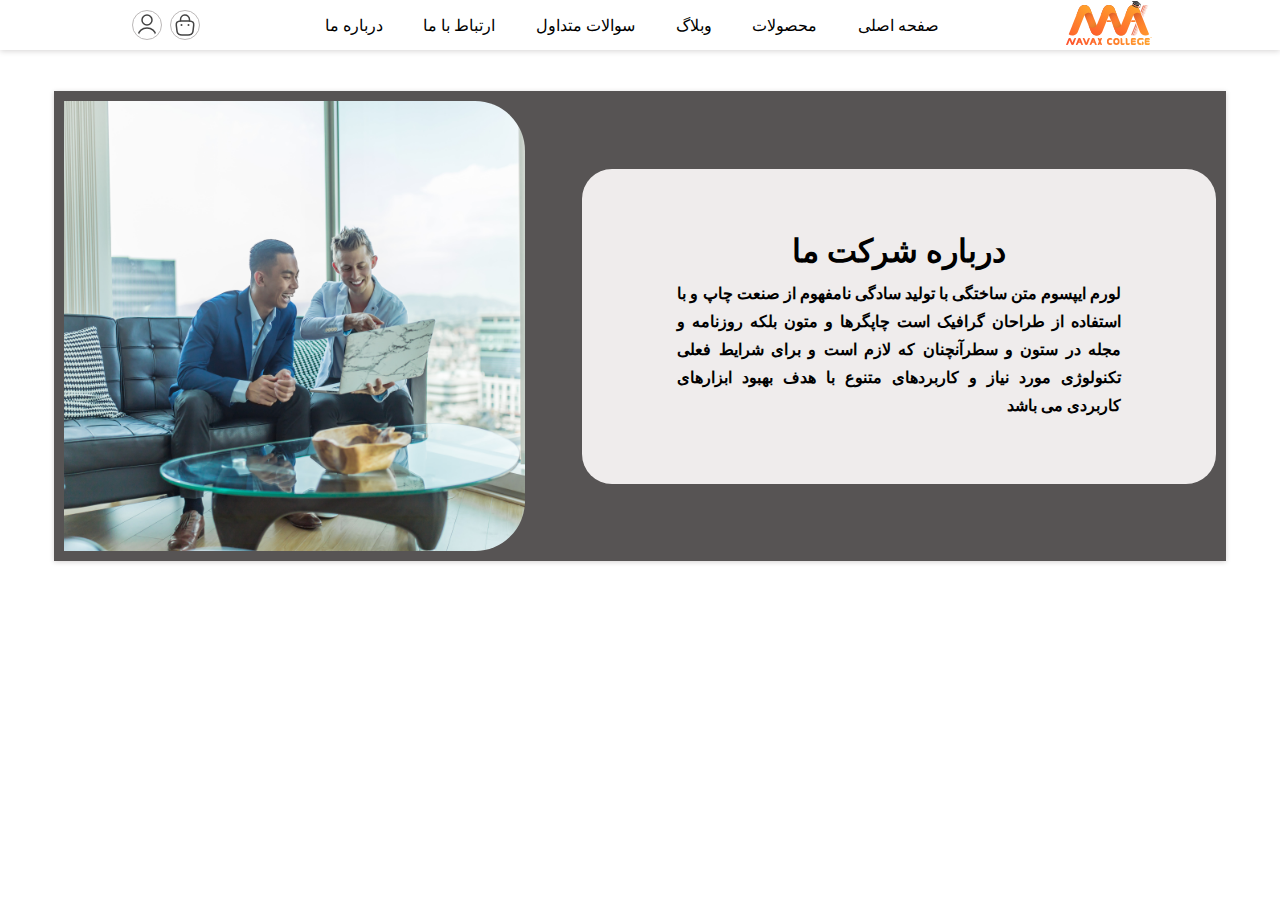
<file: aboutUS.html>
<!DOCTYPE html>
<html lang="en">
<head>
    <meta charset="UTF-8">
    <meta http-equiv="X-UA-Compatible" content="IE=edge">
    <meta name="viewport" 

    content="width=device-width, initial-scale=1.0, maximum-scale=1.0, user-scalable=0">
    <link rel="icon" href="./pictures-and-icons/logo.svg">
    <meta http-equiv="refresh" content="500">

    <title>درباره ما</title>
    
    <!-- EXTERNAL FILES USED -->
    <link rel="stylesheet" href="./CSS/aboutUS.css">
    <link rel="stylesheet" href="./CSS/main.css">
    <link rel="stylesheet" media="screen and (max-width:1035px)" href="./CSS/responsive.css">
    <link rel="stylesheet" href="./CSS/swipper.css">

    <!-- CDN USED-->
    <link rel="stylesheet" href="https://cdnjs.cloudflare.com/ajax/libs/font-awesome/6.1.1/css/all.min.css">
</head>

<body>

    <!------------- Mobile Menu ------------->

    <div id="mobileMenu">
        <header>

            <section id="mobileSection1">
                <button type="button" id="closeMobileMenu"><i class="fa fa-times" id="closeIcon" aria-hidden="true"></i></button>
                <a href="./index.html"><img src="./pictures-and-icons/logo.svg" alt="logo"></a>
            </section>

            <section id="mobileSection2">
                <ul id="mobilewebLinks">
                    <li><a href="./index.html">صفحه اصلی   </a></li>
                    <li><a href="./products.html">محصولات </a></li>
                    <li><a href="./webLog.html">وبلاگ   </a></li></a>
                    <li><a href="./questions.html">سوالات متداول   </a></li>
                    <li><a href="./contact.html">ارتباط با ما    </a></li>
                    <li><a href="./aboutUS.html">درباره ما   </a></li>
                </ul>
             
             <section>
            

           
        </header>
        
        
        <section id="mobileSection3">
            <div id="mobileMenuuserProfile">
                <a href="#"><img src="./pictures-and-icons/icon-cart.svg" alt="shopCart"  class="icon"></a>
                <a href="./login.html"><img src="./pictures-and-icons/icon-user.svg" alt="userImage"></a>
            </div>
        </section>
        
    </div>

   

    <!------------- Nav  ------------->
    <header>
        <nav>

        

        <div class="hamburger">
           <button type="button" id="hamburgerBTN" > <i class="fa fa-bars" aria-hidden="true"> </i></button> 
            </i>
        </div>

       

        <a href="./index.html"><img src="./pictures-and-icons/logo.svg" alt="logo"></a>

        <ul class="webLinks">
            <li><a href="./index.html">صفحه اصلی   </a></li>
            <li><a href="./products.html">محصولات </a></li>
            <li><a href="./webLog.html">وبلاگ   </a></li></a>
            <li><a href="./questions.html">سوالات متداول   </a></li>
            <li><a href="./contact.html">ارتباط با ما    </a></li>
            <li><a href="./aboutUS.html">درباره ما   </a></li>
        </ul>

        <div id="userProfile">
            <a href="#"><img src="./pictures-and-icons/icon-cart.svg" alt="shopCart"  class="icon"></a>
            <a href="./login.html"><img src="./pictures-and-icons/icon-user.svg" alt="userImage"></a>
        </div>
        </nav>
    </header>
    
     <!---------------  SECTION 1 ------------- -->

     <main>

        <section id="aboutUSSection">
    
            <div class="aboutUSbox">

                <div class="aboutus">
                    
                    <h1>درباره شرکت ما</h1>
                    <p id="AUDescription">لورم ایپسوم متن ساختگی با تولید سادگی نامفهوم از صنعت چاپ و با استفاده از طراحان گرافیک است چاپگرها و متون بلکه روزنامه و مجله در ستون و سطرآنچنان که لازم است و برای شرایط فعلی تکنولوژی مورد نیاز و کاربردهای متنوع با هدف بهبود ابزارهای کاربردی می باشد</p>

                </div>
                
                <div id="aboutusImage"></div>
                
            </div>
    
        </section>
    
        </main>

    <script src="./JavaScript/app.js"></script>
</body>
</html>
</file>
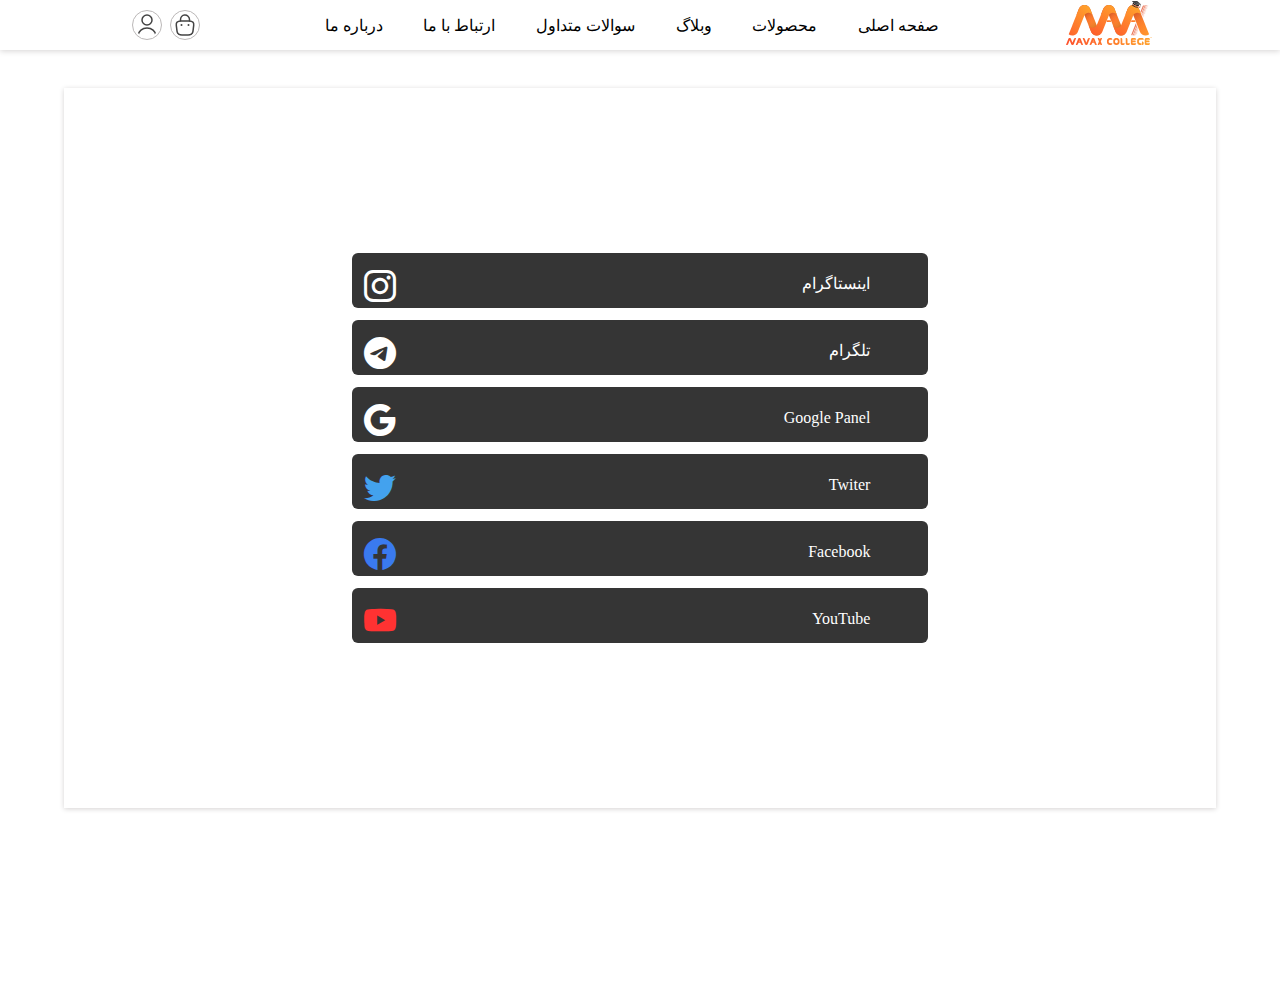
<file: contact.html>
<!DOCTYPE html>
<html lang="en">
<head>
    <meta charset="UTF-8">
    <meta http-equiv="X-UA-Compatible" content="IE=edge">
    <meta name="viewport" content="width=device-width, initial-scale=1.0">
    <title>ارتباط با ما</title>
    <link rel="icon" href="./pictures-and-icons/logo.svg">
    <meta http-equiv="refresh" content="500">

    <!-- EXTERNAL FILES USED -->
    <link rel="stylesheet" href="./CSS/contactUS.css">
    <link rel="stylesheet" href="./CSS/main.css">
    <link rel="stylesheet" media="screen and (max-width:1035px)" href="./CSS/responsive.css">


    
    <!-- CDN USED-->
    <link rel="stylesheet" href="https://cdnjs.cloudflare.com/ajax/libs/font-awesome/6.1.1/css/all.min.css">

    <link rel="stylesheet"
     href="https://cdn.jsdelivr.net/npm/bootstrap-icons@1.8.1/font/bootstrap-icons.css" 
     />
</head>
<body>
       <!------------- Mobile Menu ------------->

       <div id="mobileMenu">
        <header>

            <section id="mobileSection1">
                <button type="button" id="closeMobileMenu"><i class="fa fa-times" id="closeIcon" aria-hidden="true"></i></button>
                <a href="./index.html"><img src="./pictures-and-icons/logo.svg" alt="logo"></a>
            </section>

            <section id="mobileSection2">
                <ul id="mobilewebLinks">
                    <li><a href="./index.html">صفحه اصلی   </a></li>
                    <li><a href="./products.html">محصولات </a></li>
                    <li><a href="./webLog.html">وبلاگ   </a></li></a>
                    <li><a href="./questions.html">سوالات متداول   </a></li>
                    <li><a href="./contact.html">ارتباط با ما    </a></li>
                    <li><a href="./aboutUS.html">درباره ما   </a></li>
                </ul>
             
             <section>
            

           
        </header>
        
        
        <section id="mobileSection3">
            <div id="mobileMenuuserProfile">
                <a href="#"><img src="./pictures-and-icons/icon-cart.svg" alt="shopCart"  ></a>
                <a href="./login.html"><img src="./pictures-and-icons/icon-user.svg" alt="userImage"></a>
            </div>
        </section>
        
    </div>

    <!------------- Nav  ------------->
    <header>
        <nav>

        

        <div class="hamburger">
           <button type="button" id="hamburgerBTN" > <i class="fa fa-bars" aria-hidden="true"> </i></button> 
            </i>
        </div>

       

        <a href="./index.html"><img src="./pictures-and-icons/logo.svg" alt="logo"></a>

        <ul class="webLinks">
            <li><a href="./index.html">صفحه اصلی   </a></li>
            <li><a href="./products.html">محصولات </a></li>
            <li><a href="./webLog.html">وبلاگ   </a></li></a>
            <li><a href="./questions.html">سوالات متداول   </a></li>
            <li><a href="./contact.html">ارتباط با ما    </a></li>
            <li><a href="./aboutUS.html">درباره ما   </a></li>
        </ul>

        <div id="userProfile">
            <a href="#"><img src="./pictures-and-icons/icon-cart.svg" alt="shopCart"  ></a>
            <a href="./login.html"><img src="./pictures-and-icons/icon-user.svg" alt="userImage"></a>
        </div>
        </nav>
    </header>


    <main>
        <div class="box">

            <div class="art-sm">
                
                <div class="item  animate__animated ">
        
                    <a href="#">
        
                    <div class="link-title">
                        <p>اینستاگرام</p>
                    </div>
        
                    <div class="icon">
                        <i class="bi bi-instagram"></i>
                    </div>
                    </a>
                </div>

                <div class="item  animate__animated ">
        
                    <a href="#">
        
                    <div class="link-title">
                        <p>تلگرام</p>
        
                    </div>
        
                    <div class="icon">
                        <i class="bi bi-telegram"></i>
                    </div>
                </a>
                </div>

                <div class="item">
                    <a href="#">
                    <div class="link-title">
                        <p>Google Panel</p>
        
                    </div>
        
                    <div class="icon">
                        <i class="bi bi-google" ></i>
                    </div>
                </a>
                </div>
                <div class="item">
               <a href="#">
                    <div class="link-title">
                        <p>Twiter</p>
        
                    </div>
        
                    <div class="icon">
                        <i class="bi bi-twitter" style="color: rgb(21, 139, 235);" ></i>
                    </div>
                </a>
                </div>
                <div class="item">
                <a href="#">
                    <div class="link-title">
                        <p>Facebook</p>
        
                    </div>
        
                    <div class="icon">
                        <i class="bi bi-facebook" style="color: rgb(10, 89, 236);" ></i>
                    </div>
                </a>
                </div>
				
                <div class="item">
                        <a href="#">
                    <div class="link-title">
                        <p>YouTube</p>
        
                    </div>
        
                    <div class="icon">
                        <i class="bi bi-youtube" style="color: red;"></i>
                    </div>
                </a>
                </div>
                
               
          
            </div>
    
        </div>
    </main>
    
    


    <script src="./JavaScript/app.js"></script>
</body>
</html>
</file>
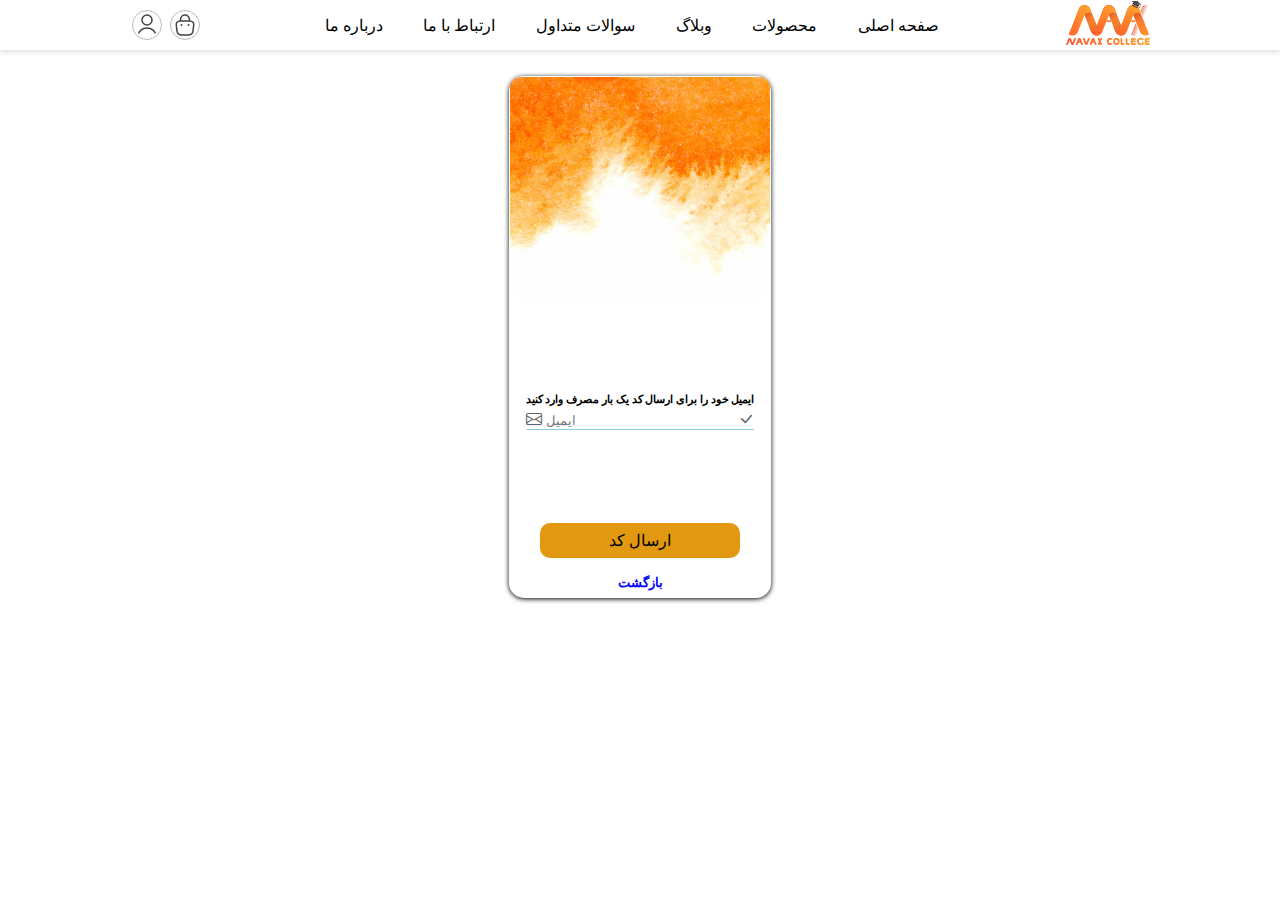
<file: forgetPass.html>
<!DOCTYPE html>
<html lang="en">
<head>
    <meta charset="UTF-8">
    <meta http-equiv="X-UA-Compatible" content="IE=edge">
    <meta name="viewport" content="width=device-width, initial-scale=1.0">
    <title>ثبت نام / ورود</title>
    <link rel="icon" href="./pictures-and-icons/logo.svg">

    <!-- EXTERNAL FILES USED -->
    <link rel="stylesheet" href="./CSS/forgetPass.css">
    <link rel="stylesheet" href="./CSS/login.css">
    <link rel="stylesheet" href="./CSS/main.css">
    <link rel="stylesheet" media="screen and (max-width:1035px)" href="./CSS/responsive.css">


    
    <!-- CDN USED-->
    <link rel="stylesheet" href="https://cdnjs.cloudflare.com/ajax/libs/font-awesome/6.1.1/css/all.min.css">

    <link rel="stylesheet"
     href="https://cdn.jsdelivr.net/npm/bootstrap-icons@1.8.1/font/bootstrap-icons.css" 
     />
</head>
  
  
  <!------------- Mobile Menu ------------->

   <div id="mobileMenu">
    <header>

        <section id="mobileSection1">
            <button type="button" id="closeMobileMenu"><i class="fa fa-times" id="closeIcon" aria-hidden="true"></i></button>
            <a href="./index.html"><img src="./pictures-and-icons/logo.svg" alt="logo"></a>
        </section>

        <section id="mobileSection2">
            <ul id="mobilewebLinks">
                <li><a href="./index.html">صفحه اصلی   </a></li>
                <li><a href="./products.html">محصولات </a></li>
                <li><a href="./webLog.html">وبلاگ   </a></li></a>
                <li><a href="./questions.html">سوالات متداول   </a></li>
                <li><a href="./contact.html">ارتباط با ما    </a></li>
                <li><a href="./aboutUS.html">درباره ما   </a></li>
            </ul>
         
         <section>
        

       
    </header>
    
    
    <section id="mobileSection3">
        <div id="mobileMenuuserProfile">
            <a href="#"><img src="./pictures-and-icons/icon-cart.svg" alt="shopCart"  ></a>
            <a href="./login.html"><img src="./pictures-and-icons/icon-user.svg" alt="userImage" ></a>
        </div>
    </section>
    
</div>

<!------------- Nav  ------------->
<header>
    <nav>

    

    <div class="hamburger">
       <button type="button" id="hamburgerBTN" > <i class="fa fa-bars" aria-hidden="true"> </i></button> 
        </i>
    </div>

   

    <a href="./index.html"><img src="./pictures-and-icons/logo.svg" alt="logo"></a>

    <ul class="webLinks">
        <li><a href="./index.html">صفحه اصلی   </a></li>
        <li><a href="./products.html">محصولات </a></li>
        <li><a href="./webLog.html">وبلاگ   </a></li></a>
        <li><a href="./questions.html">سوالات متداول   </a></li>
        <li><a href="./contact.html">ارتباط با ما    </a></li>
        <li><a href="./aboutUS.html">درباره ما   </a></li>
    </ul>

    <div id="userProfile">
        <a href="#"><img src="./pictures-and-icons/icon-cart.svg" alt="shopCart"  ></a>
        <a href="./login.html"><img src="./pictures-and-icons/icon-user.svg" alt="userImage"></a>
    </div>
    </nav>
</header>


<!------------- Section  ------------->
    <main>

       
            
       <form action="">
       

            <header >
                <div class="topIMG">

                </div>
            </header>
            
        
            
            <section class="forget">
               
                <div class="inputs">
                    <span>ایمیل خود را برای ارسال کد یک بار مصرف وارد کنید</span>
                    <div class="email">
                        <div class="left">
                            <i class="bi bi-envelope"></i>
                            <input type="email" required placeholder="ایمیل">
                        </div>
                        
                        <i class="bi bi-check-lg"></i>
                    </div>
    
    
                </div>
                
            
            </section>
            
            <footer id="forgetFooter">
                <button type="submit" id="forgetPassBTN">ارسال کد </button>
                <p>   <a href="./login.html"> بازگشت</a></p>
            </footer>
            
        
            
    </form>

    </main>



<script src="./JavaScript/app.js"></script>
<script src="./JavaScript/login.js"></script>

</body>
</html>
</file>
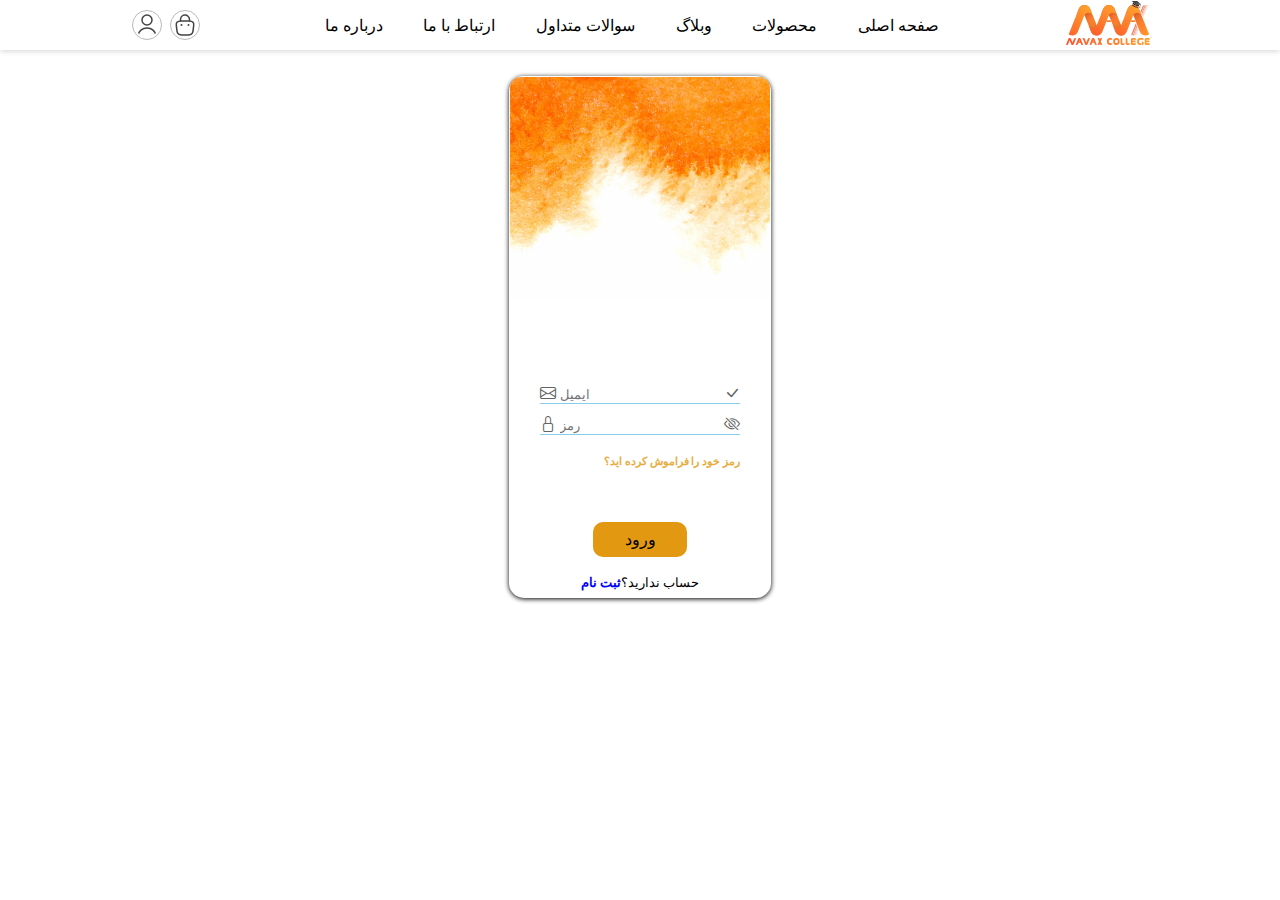
<file: login.html>
<!DOCTYPE html>
<html lang="en">
<head>
    <meta charset="UTF-8">
    <meta http-equiv="X-UA-Compatible" content="IE=edge">
    <meta name="viewport" content="width=device-width, initial-scale=1.0">
    <title>ثبت نام / ورود</title>
    <link rel="icon" href="./pictures-and-icons/logo.svg">
    <meta http-equiv="refresh" content="500">

    <!-- EXTERNAL FILES USED -->
    <link rel="stylesheet" href="./CSS/login.css">
    <link rel="stylesheet" href="./CSS/main.css">
    <link rel="stylesheet" media="screen and (max-width:1035px)" href="./CSS/responsive.css">


    
    <!-- CDN USED-->
    <link rel="stylesheet" href="https://cdnjs.cloudflare.com/ajax/libs/font-awesome/6.1.1/css/all.min.css">

    <link rel="stylesheet"
     href="https://cdn.jsdelivr.net/npm/bootstrap-icons@1.8.1/font/bootstrap-icons.css" 
     />
</head>
  
  
  <!------------- Mobile Menu ------------->

   <div id="mobileMenu">
    <header>

        <section id="mobileSection1">
            <button type="button" id="closeMobileMenu"><i class="fa fa-times" id="closeIcon" aria-hidden="true"></i></button>
            <a href="./index.html"><img src="./pictures-and-icons/logo.svg" alt="logo"></a>
        </section>

        <section id="mobileSection2">
            <ul id="mobilewebLinks">
                <li><a href="./index.html">صفحه اصلی   </a></li>
                <li><a href="./products.html">محصولات </a></li>
                <li><a href="./webLog.html">وبلاگ   </a></li></a>
                <li><a href="./questions.html">سوالات متداول   </a></li>
                <li><a href="./contact.html">ارتباط با ما    </a></li>
                <li><a href="./aboutUS.html">درباره ما   </a></li>
            </ul>
         
         <section>
        

       
    </header>
    
    
    <section id="mobileSection3">
        <div id="mobileMenuuserProfile">
            <a href="#"><img src="./pictures-and-icons/icon-cart.svg" alt="shopCart"  ></a>
            <a href="./login.html"><img src="./pictures-and-icons/icon-user.svg" alt="userImage" ></a>
        </div>
    </section>
    
</div>

<!------------- Nav  ------------->
<header>
    <nav>

    

    <div class="hamburger">
       <button type="button" id="hamburgerBTN" > <i class="fa fa-bars" aria-hidden="true"> </i></button> 
        </i>
    </div>

   

    <a href="./index.html"><img src="./pictures-and-icons/logo.svg" alt="logo"></a>

    <ul class="webLinks">
        <li><a href="./index.html">صفحه اصلی   </a></li>
        <li><a href="./products.html">محصولات </a></li>
        <li><a href="./webLog.html">وبلاگ   </a></li></a>
        <li><a href="./questions.html">سوالات متداول   </a></li>
        <li><a href="./contact.html">ارتباط با ما    </a></li>
        <li><a href="./aboutUS.html">درباره ما   </a></li>
    </ul>

    <div id="userProfile">
        <a href="#"><img src="./pictures-and-icons/icon-cart.svg" alt="shopCart"  ></a>
        <a href="./login.html"><img src="./pictures-and-icons/icon-user.svg" alt="userImage"></a>
    </div>
    </nav>
</header>


<!------------- Section  ------------->
    <main>

        
       <form action="">
       

            <header>
                <div class="topIMG">

                </div>
            </header>
            
           

            
            <section class="login">
               
                <div class="inputs">
                    <div class="email">
                        <div class="left">
                            <i class="bi bi-envelope"></i>
                            <input type="email" required placeholder="ایمیل">
                        </div>
                        
                        <i class="bi bi-check-lg"></i>
                    </div>
    
                    <div class="pass">
                        <div class="left">
                            <i class="bi bi-lock" ></i>
                            <input type="password"  autocomplete="on" id="pass" required placeholder="رمز">
                        </div>

                        <i class="bi bi-eye-slash" id="showPass"></i>
                    </div>
    
                </div>
                <a href="./forgetPass.html">رمز خود را فراموش کرده اید؟</a>
            
            </section>
            
                <footer id="loginFooter">
                    <button type="submit" id="loginBTN">ورود</button>
                    <p>  حساب ندارید؟  <a href="./signup.html"> ثبت نام</a></p>
                </footer>
                
        
            
    </form>

    </main>



<script src="./JavaScript/app.js"></script>
<script src="./JavaScript/login.js"></script>

</body>
</html>
</file>
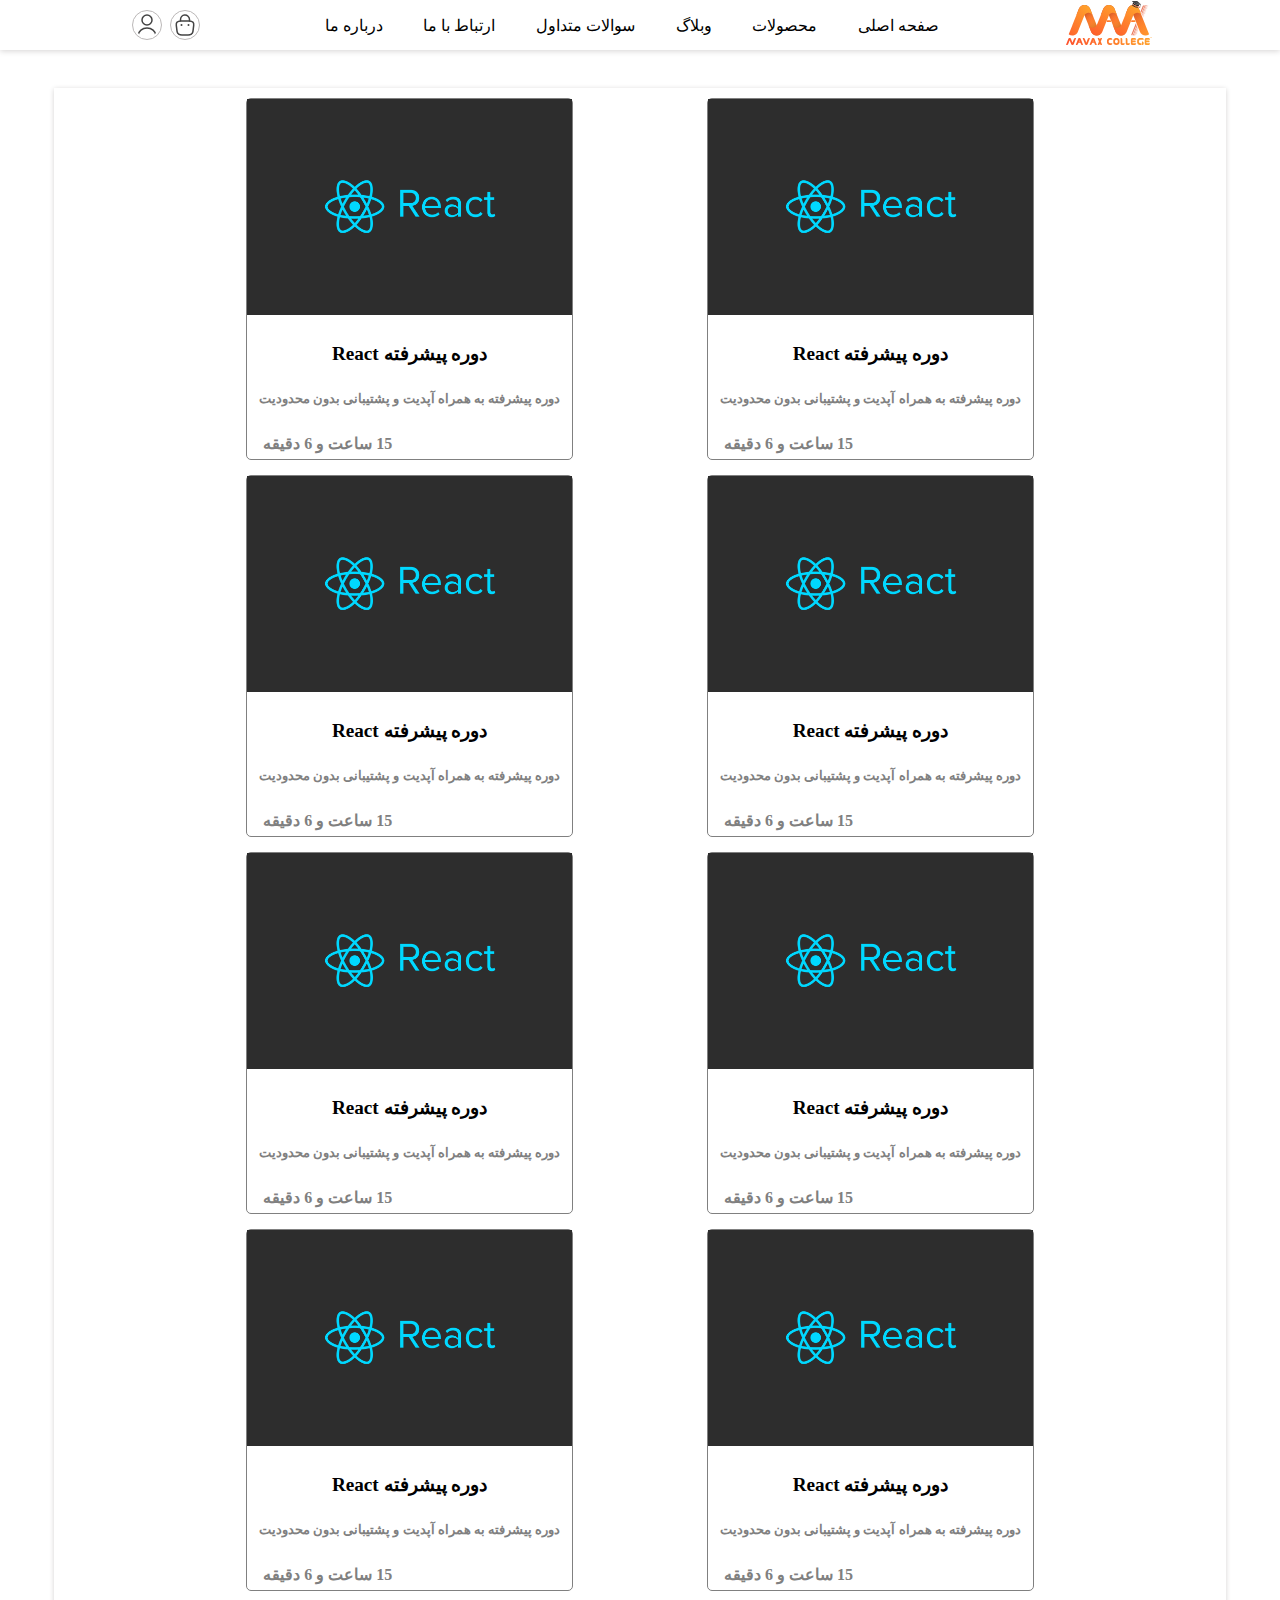
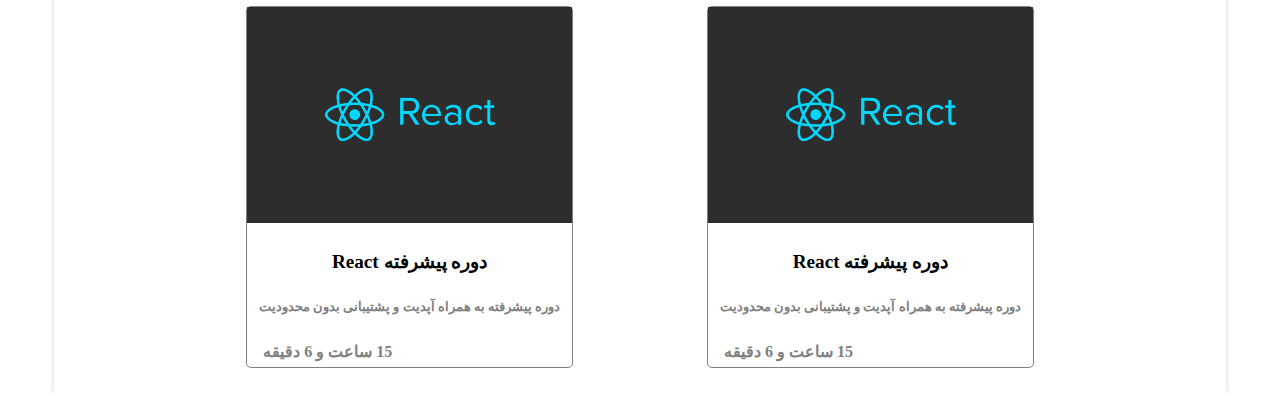
<file: products.html>
<!DOCTYPE html>
<html lang="fa">
<head>
    <meta charset="UTF-8">
    <meta http-equiv="X-UA-Compatible" content="IE=edge">
    <meta name="viewport" content="width=device-width, initial-scale=1.0">
    <link rel="icon" href="./pictures-and-icons/logo.svg">
    <meta http-equiv="refresh" content="500">

    <title>محصولات</title>

    <!-- EXTERNAL FILES USED -->
    <link rel="stylesheet" href="./CSS/product.css">
    <link rel="stylesheet" href="./CSS/main.css">
    <link rel="stylesheet" media="screen and (max-width:1035px)" href="./CSS/responsive.css">

    <!-- CDN USED-->
    <link rel="stylesheet" href="https://cdnjs.cloudflare.com/ajax/libs/font-awesome/6.1.1/css/all.min.css">

</head>
<body>
       <!------------- Mobile Menu ------------->

       <div id="mobileMenu">
        <header>

            <section id="mobileSection1">
                <button type="button" id="closeMobileMenu"><i class="fa fa-times" id="closeIcon" aria-hidden="true"></i></button>
                <a href="./index.html"><img src="./pictures-and-icons/logo.svg" alt="logo"></a>
            </section>

            <section id="mobileSection2">
                <ul id="mobilewebLinks">
                    <li><a href="./index.html">صفحه اصلی   </a></li>
                    <li><a href="./products.html">محصولات </a></li>
                    <li><a href="./webLog.html">وبلاگ   </a></li></a>
                    <li><a href="./questions.html">سوالات متداول   </a></li>
                    <li><a href="./contact.html">ارتباط با ما    </a></li>
                    <li><a href="./aboutUS.html">درباره ما   </a></li>
                </ul>
             
             <section>
            

           
        </header>
        
        
        <section id="mobileSection3">
            <div id="mobileMenuuserProfile">
                <a href="#"><img src="./pictures-and-icons/icon-cart.svg" alt="shopCart"  class="icon"></a>
                <a href="./login.html"><img src="./pictures-and-icons/icon-user.svg" alt="userImage"></a>
            </div>
        </section>
        
    </div>



    <!------------- Nav  ------------->
    <header>
        <nav>

        

        <div class="hamburger">
           <button type="button" id="hamburgerBTN" > <i class="fa fa-bars" aria-hidden="true"> </i></button> 
            </i>
        </div>

       

        <a href="./index.html"><img src="./pictures-and-icons/logo.svg" alt="logo"></a>

        <ul class="webLinks">
            <li><a href="./index.html">صفحه اصلی   </a></li>
            <li><a href="./products.html">محصولات </a></li>
            <li><a href="./webLog.html">وبلاگ   </a></li></a>
            <li><a href="./questions.html">سوالات متداول   </a></li>
            <li><a href="./contact.html">ارتباط با ما    </a></li>
            <li><a href="./aboutUS.html">درباره ما   </a></li>
        </ul>

        <div id="userProfile">
            <a href="#"><img src="./pictures-and-icons/icon-cart.svg" alt="shopCart"  class="icon"></a>
            <a href="./login.html"><img src="./pictures-and-icons/icon-user.svg" alt="userImage"></a>
        </div>
        </nav>
    </header>

    <section id="webSection">
        <div class="box">
        <div class="card">
            <a href="#"> <div class="item">
                <img src="./pictures-and-icons/react.png" alt="">
                <span class="title">دوره پیشرفته React</span>
                <span class="desc"> دوره پیشرفته به همراه آپدیت و پشتیبانی بدون محدودیت</span>
                <div class="time">
                    <span class="timeSpan"> 15 ساعت و 6 دقیقه </span>
                </div>
            </div>
           </a>
           
           <a href="#"> <div class="item">
            <img src="./pictures-and-icons/react.png" alt="">
            <span class="title">دوره پیشرفته React</span>
            <span class="desc"> دوره پیشرفته به همراه آپدیت و پشتیبانی بدون محدودیت</span>
            <div class="time">
                <span class="timeSpan"> 15 ساعت و 6 دقیقه </span>
            </div>
        </div>
            </a>

            <a href="#">
            <div class="item">
                <img src="./pictures-and-icons/react.png" alt="">
                <span class="title">دوره پیشرفته React</span>
                <span class="desc"> دوره پیشرفته به همراه آپدیت و پشتیبانی بدون محدودیت</span>
                <div class="time">
                    <span class="timeSpan"> 15 ساعت و 6 دقیقه </span>
                </div>
            </div>
            </a>
            
            <a href="#">
            <div class="item">
                <img src="./pictures-and-icons/react.png" alt="">
                <span class="title">دوره پیشرفته React</span>
                <span class="desc"> دوره پیشرفته به همراه آپدیت و پشتیبانی بدون محدودیت</span>
                <div class="time">
                    <span class="timeSpan"> 15 ساعت و 6 دقیقه </span>
                </div>
            </div>
            </a>
            
            <a href="#">
            <div class="item">
                <img src="./pictures-and-icons/react.png" alt="">
                <span class="title">دوره پیشرفته React</span>
                <span class="desc"> دوره پیشرفته به همراه آپدیت و پشتیبانی بدون محدودیت</span>
                <div class="time">
                    <span class="timeSpan"> 15 ساعت و 6 دقیقه </span>
                </div>
            </div>
            </a>
            
            <a href="#">
            <div class="item">
                <img src="./pictures-and-icons/react.png" alt="">
                <span class="title">دوره پیشرفته React</span>
                <span class="desc"> دوره پیشرفته به همراه آپدیت و پشتیبانی بدون محدودیت</span>
                <div class="time">
                    <span class="timeSpan"> 15 ساعت و 6 دقیقه </span>
                </div>
            </div>
            </a>
            
            <a href="#">
            <div class="item">
                <img src="./pictures-and-icons/react.png" alt="">
                <span class="title">دوره پیشرفته React</span>
                <span class="desc"> دوره پیشرفته به همراه آپدیت و پشتیبانی بدون محدودیت</span>
                <div class="time">
                    <span class="timeSpan"> 15 ساعت و 6 دقیقه </span>
                </div>
            </div>
            </a>
            
            <a href="#">
            <div class="item">
                <img src="./pictures-and-icons/react.png" alt="">
                <span class="title">دوره پیشرفته React</span>
                <span class="desc"> دوره پیشرفته به همراه آپدیت و پشتیبانی بدون محدودیت</span>
                <div class="time">
                    <span class="timeSpan"> 15 ساعت و 6 دقیقه </span>
                </div>
            </div>
            </a>
            
            <a href="#">
            <div class="item">
                <img src="./pictures-and-icons/react.png" alt="">
                <span class="title">دوره پیشرفته React</span>
                <span class="desc"> دوره پیشرفته به همراه آپدیت و پشتیبانی بدون محدودیت</span>
                <div class="time">
                    <span class="timeSpan"> 15 ساعت و 6 دقیقه </span>
                </div>
            </div>
            </a>
            
            <a href="#">
            <div class="item">
                <img src="./pictures-and-icons/react.png" alt="">
                <span class="title">دوره پیشرفته React</span>
                <span class="desc"> دوره پیشرفته به همراه آپدیت و پشتیبانی بدون محدودیت</span>
                <div class="time">
                    <span class="timeSpan"> 15 ساعت و 6 دقیقه </span>
                </div>
            </div>
           </a>
          
            
            
    
        </div>
    
    </div>
    </section>
    
  <!------------- Footer  ------------->


    <script src="./JavaScript/app.js"></script>
</body>



</html>
</file>
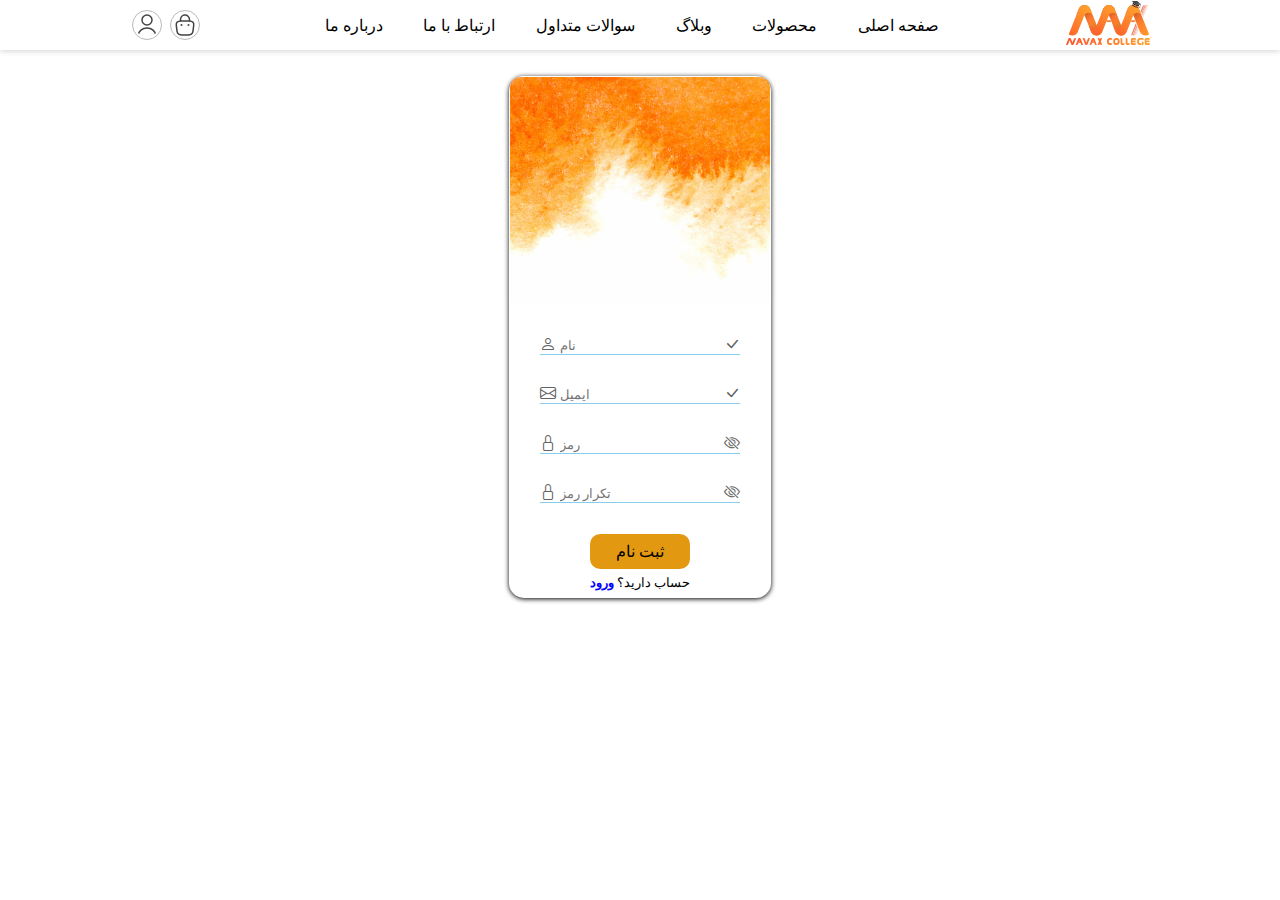
<file: signup.html>
<!DOCTYPE html>
<html lang="en">
<head>
    <meta charset="UTF-8">
    <meta http-equiv="X-UA-Compatible" content="IE=edge">
    <meta name="viewport" content="width=device-width, initial-scale=1.0">
    <title>ثبت نام</title>
    <link rel="icon" href="./pictures-and-icons/logo.svg">
    <meta http-equiv="refresh" content="500">

    <!-- EXTERNAL FILES USED -->
    <link rel="stylesheet" href="./CSS/signup.css">
    <link rel="stylesheet" href="./CSS/login.css">
    <link rel="stylesheet" href="./CSS/main.css">
    <link rel="stylesheet" media="screen and (max-width:1035px)" href="./CSS/responsive.css">


    
    <!-- CDN USED-->
    <link rel="stylesheet" href="https://cdnjs.cloudflare.com/ajax/libs/font-awesome/6.1.1/css/all.min.css">

    <link rel="stylesheet"
     href="https://cdn.jsdelivr.net/npm/bootstrap-icons@1.8.1/font/bootstrap-icons.css" 
     />
</head>
  
  
  <!------------- Mobile Menu ------------->

   <div id="mobileMenu">
    <header>

        <section id="mobileSection1">
            <button type="button" id="closeMobileMenu"><i class="fa fa-times" id="closeIcon" aria-hidden="true"></i></button>
            <a href="./index.html"><img src="./pictures-and-icons/logo.svg" alt="logo"></a>
        </section>

        <section id="mobileSection2">
            <ul id="mobilewebLinks">
                <li><a href="./index.html">صفحه اصلی   </a></li>
                <li><a href="./products.html">محصولات </a></li>
                <li><a href="./webLog.html">وبلاگ   </a></li></a>
                <li><a href="./questions.html">سوالات متداول   </a></li>
                <li><a href="./contact.html">ارتباط با ما    </a></li>
                <li><a href="./aboutUS.html">درباره ما   </a></li>
            </ul>
         
         <section>
        

       
    </header>
    
    
    <section id="mobileSection3">
        <div id="mobileMenuuserProfile">
            <a href="#"><img src="./pictures-and-icons/icon-cart.svg" alt="shopCart"  ></a>
            <a href="./login.html"><img src="./pictures-and-icons/icon-user.svg" alt="userImage" ></a>
        </div>
    </section>
    
</div>

<!------------- Nav  ------------->
<header>
    <nav>

    

    <div class="hamburger">
       <button type="button" id="hamburgerBTN" > <i class="fa fa-bars" aria-hidden="true"> </i></button> 
        </i>
    </div>

   

    <a href="./index.html"><img src="./pictures-and-icons/logo.svg" alt="logo"></a>

    <ul class="webLinks">
        <li><a href="./index.html">صفحه اصلی   </a></li>
        <li><a href="./products.html">محصولات </a></li>
        <li><a href="./webLog.html">وبلاگ   </a></li></a>
        <li><a href="./questions.html">سوالات متداول   </a></li>
        <li><a href="./contact.html">ارتباط با ما    </a></li>
        <li><a href="./aboutUS.html">درباره ما   </a></li>
    </ul>

    <div id="userProfile">
        <a href="#"><img src="./pictures-and-icons/icon-cart.svg" alt="shopCart"  ></a>
        <a href="./login.html"><img src="./pictures-and-icons/icon-user.svg" alt="userImage"></a>
    </div>
    </nav>
</header>


<!------------- Section  ------------->
    <main>

            
       <form action="">
       

            <header>
                <div class="topIMG">

                </div>
            </header>
            
           

            
            <section class="signup">
               
                <div class="inputs">

                    <div class="email inp">
                        <div class="left">
                            <i class="bi bi-person" id="nameIcon"></i>
                            <input type="text" id="name" required placeholder="نام">
                        </div>
                        
                        <i class="bi bi-check-lg"></i>
                    </div>

                    <div class="email inp">
                        <div class="left">
                            <i class="bi bi-envelope"></i>
                            <input type="email" required placeholder="ایمیل">
                        </div>
                        
                        <i class="bi bi-check-lg"></i>
                    </div>
    
                    <div class="pass inp">
                        <div class="left">
                            <i class="bi bi-lock" ></i>
                            <input type="password"  autocomplete="on" id="pass" required placeholder="رمز">
                        </div>
                        <i class="bi bi-eye-slash" id="showPass"></i>
                       
                    </div>
                    <div class="pass inp">
                        <div class="left">
                            <i class="bi bi-lock" ></i>
                            <input type="password"  autocomplete="on" id="secondPassInput" required placeholder="تکرار رمز">
                        </div>
                        <i class="bi bi-eye-slash" id="showPass"></i>

                    </div>
    
                </div>
            
            </section>
            
            <footer id="signUpFooter">
                    <button type="submit" id="registerBTN">ثبت نام</button>
                    <p>  حساب دارید؟ <a href="./login.html">ورود</a></p>
            </footer>
                
        
            
    </form>

    </main>



<script src="./JavaScript/app.js"></script>
<script src="./JavaScript/login.js"></script>

</body>
</html>
</file>
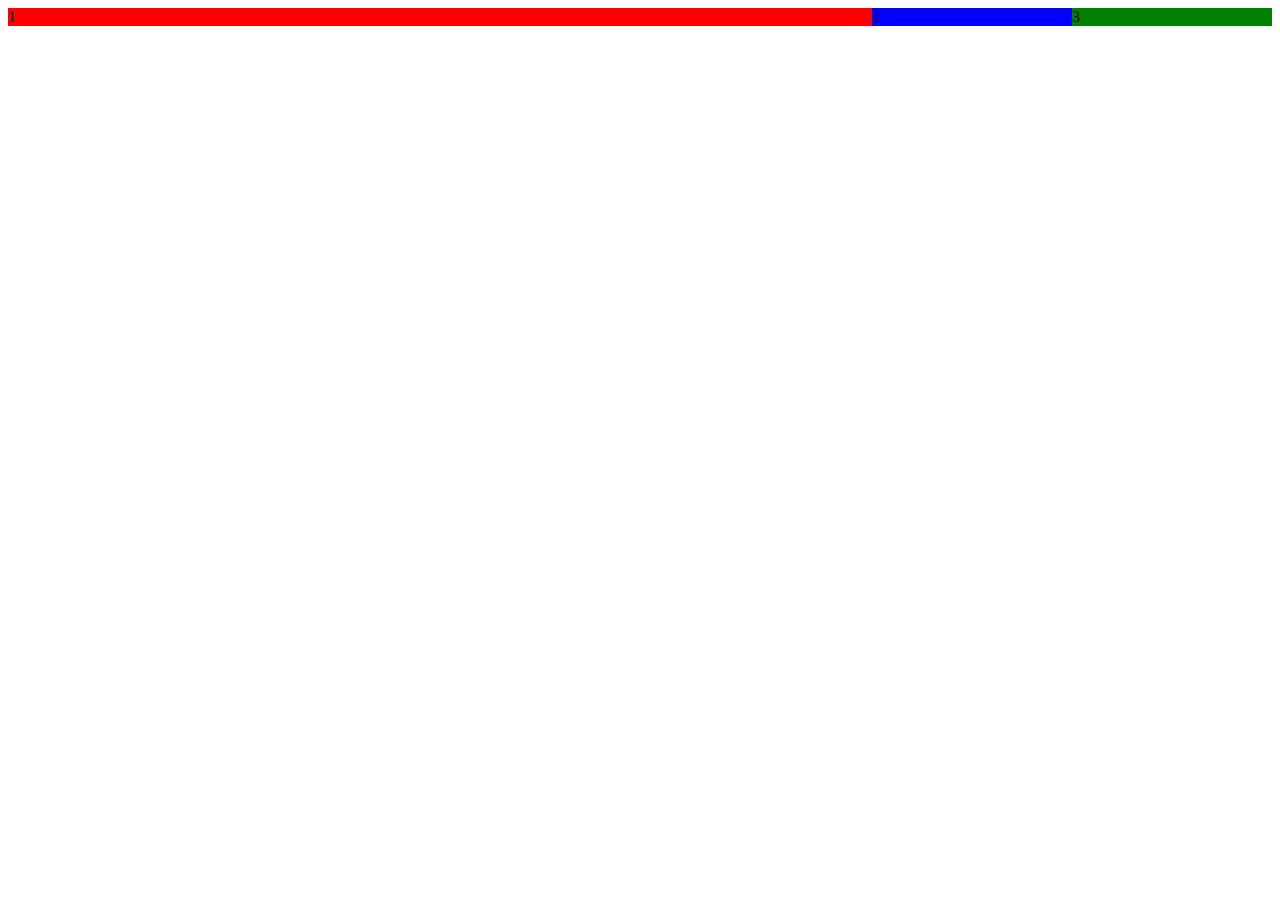
<file: test.html>
<!DOCTYPE html>
<html lang="en">
<head>
    <meta charset="UTF-8">
    <meta http-equiv="X-UA-Compatible" content="IE=edge">
    <meta name="viewport" content="width=device-width, initial-scale=1.0">
    <title>Document</title>

    <style>
        .container{
            display: flex;
            flex-wrap: wrap;
        }

        .first{
            background-color: red;
            flex-shrink: 1;
            flex-basis: 200px;
            flex-grow: 4;
           
        }

        .second{
            background-color: blue;
            flex-basis: 200px;

        }

        .third{ 
            background-color: green;
            flex-basis: 200px;

        }   
    </style>
</head>
<body>
    
    <div class="container">
        <div class="first">1</div>
        <div class="second">2</div>
        <div class="third">3</div>

    </div>
</body>
</html>
</file>
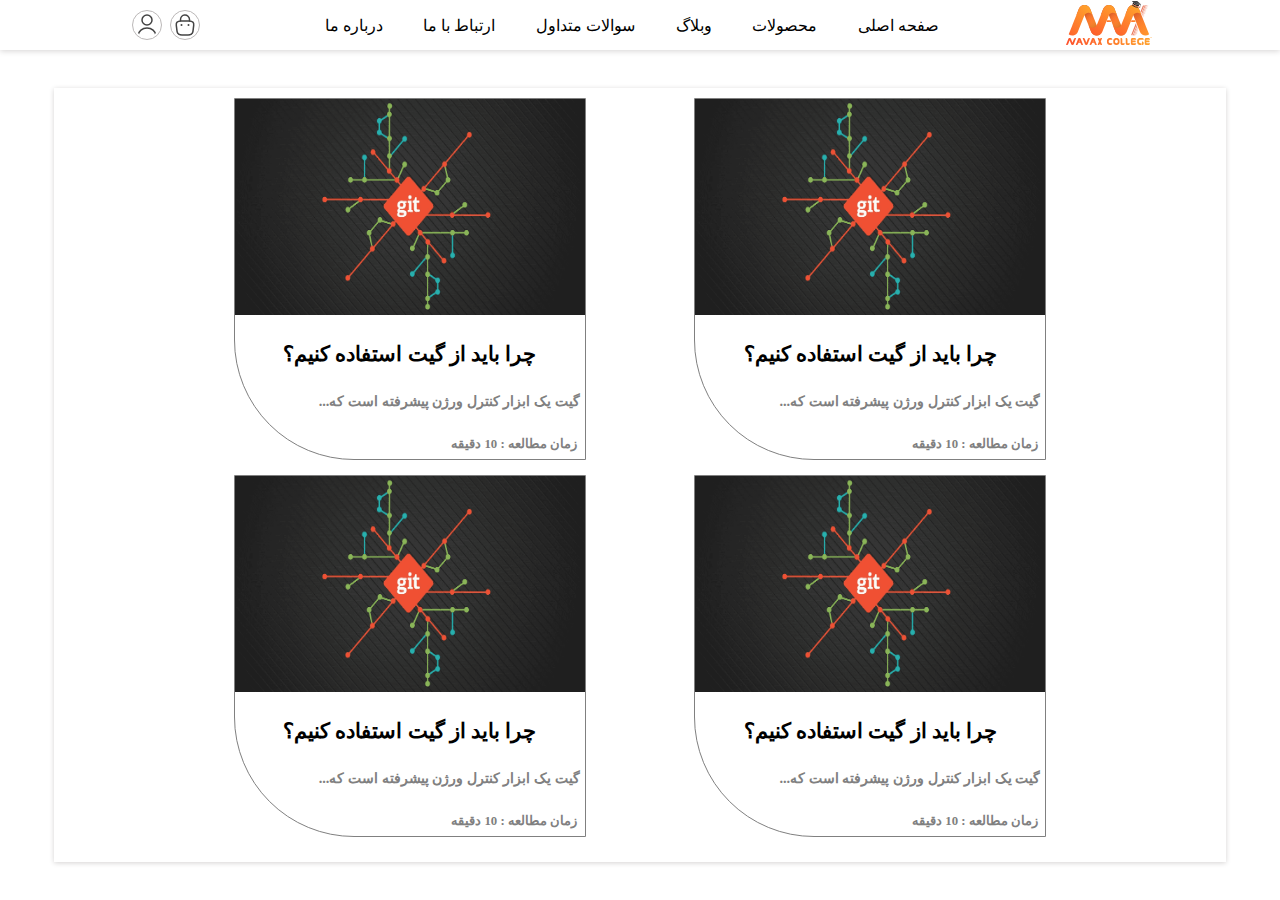
<file: webLog.html>
<!DOCTYPE html>
<html lang="en">
<head>
    <meta charset="UTF-8">
    <meta http-equiv="X-UA-Compatible" content="IE=edge">
    <meta name="viewport" 
    content="width=device-width, initial-scale=1.0, maximum-scale=1.0, user-scalable=0">
    <link rel="icon" href="./pictures-and-icons/logo.svg">
    <meta http-equiv="refresh" content="500">

    <title>وبلاگ</title>
    
    <!-- EXTERNAL FILES USED -->
    <link rel="stylesheet" href="./CSS/webLog.css">
    <link rel="stylesheet" href="./CSS/main.css">
    <link rel="stylesheet" media="screen and (max-width:1035px)" href="./CSS/responsive.css">
    <link rel="stylesheet" href="./CSS/swipper.css">

    <!-- CDN USED-->
    <link rel="stylesheet" href="https://cdnjs.cloudflare.com/ajax/libs/font-awesome/6.1.1/css/all.min.css">
</head>

<body>

    <!------------- Mobile Menu ------------->

    <div id="mobileMenu">
        <header>

            <section id="mobileSection1">
                <button type="button" id="closeMobileMenu"><i class="fa fa-times" id="closeIcon" aria-hidden="true"></i></button>
                <a href="./index.html"><img src="./pictures-and-icons/logo.svg" alt="logo"></a>
            </section>

            <section id="mobileSection2">
                <ul id="mobilewebLinks">
                    <li><a href="./index.html">صفحه اصلی   </a></li>
                    <li><a href="./products.html">محصولات </a></li>
                    <li><a href="./webLog.html">وبلاگ   </a></li></a>
                    <li><a href="./questions.html">سوالات متداول   </a></li>
                    <li><a href="./contact.html">ارتباط با ما    </a></li>
                    <li><a href="./aboutUS.html">درباره ما   </a></li>
                </ul>
             
             <section>
            

           
        </header>
        
        
        <section id="mobileSection3">
            <div id="mobileMenuuserProfile">
                <a href="#"><img src="./pictures-and-icons/icon-cart.svg" alt="shopCart"  class="icon"></a>
                <a href="./login.html"><img src="./pictures-and-icons/icon-user.svg" alt="userImage"></a>
            </div>
        </section>
        
    </div>


   

    <!------------- Nav  ------------->
    <header>
        <nav>

        

        <div class="hamburger">
           <button type="button" id="hamburgerBTN" > <i class="fa fa-bars" aria-hidden="true"> </i></button> 
            </i>
        </div>

       

        <a href="./index.html"><img src="./pictures-and-icons/logo.svg" alt="logo"></a>

        <ul class="webLinks">
            <li><a href="./index.html">صفحه اصلی   </a></li>
            <li><a href="./products.html">محصولات </a></li>
            <li><a href="./webLog.html">وبلاگ   </a></li></a>
            <li><a href="./questions.html">سوالات متداول   </a></li>
            <li><a href="./contact.html">ارتباط با ما    </a></li>
            <li><a href="./aboutUS.html">درباره ما   </a></li>
        </ul>

        <div id="userProfile">
            <a href="#"><img src="./pictures-and-icons/icon-cart.svg" alt="shopCart"  class="icon"></a>
            <a href="./login.html"><img src="./pictures-and-icons/icon-user.svg" alt="userImage"></a>
        </div>
        </nav>
    </header>
    
     <!---------------  SECTION 1 ------------- -->

     <section id="webLogSection">
        <div class="box">
        <div class="card">
            <a href="#"> <div class="item">
                <img src="./pictures-and-icons/git.png" alt="">
                <span class="title">چرا باید از گیت استفاده کنیم؟</span>
                <span class="desc"> گیت یک ابزار کنترل ورژن پیشرفته است که...</span>
                <div class="time">
                    <span>زمان مطالعه : 10 دقیقه </span>
                </div>
            </div>
           </a>
           
          
           <a href="#"> <div class="item">
            <img src="./pictures-and-icons/git.png" alt="">
            <span class="title">چرا باید از گیت استفاده کنیم؟</span>
            <span class="desc"> گیت یک ابزار کنترل ورژن پیشرفته است که...</span>
            <div class="time">
                <span>زمان مطالعه : 10 دقیقه </span>
            </div>
        </div>
       </a>
       

       <a href="#"> <div class="item">
        <img src="./pictures-and-icons/git.png" alt="">
        <span class="title">چرا باید از گیت استفاده کنیم؟</span>
        <span class="desc"> گیت یک ابزار کنترل ورژن پیشرفته است که...</span>
        <div class="time">
            <span>زمان مطالعه : 10 دقیقه </span>
        </div>
    </div>
   </a>

    <a href="#"> <div class="item">
        <img src="./pictures-and-icons/git.png" alt="">
        <span class="title">چرا باید از گیت استفاده کنیم؟</span>
        <span class="desc"> گیت یک ابزار کنترل ورژن پیشرفته است که...</span>
        <div class="time">
            <span>زمان مطالعه : 10 دقیقه </span>
        </div>
    </div>
    </a>

            
            
    
        </div>
    
    </div>
    </section>
    
    <script src="./JavaScript/app.js"></script>
</body>
</html>
</file>
<file: CSS/aboutUS.css>
main{
    padding-bottom: 20px;
   
}



#aboutUSSection{
    margin-top: 4%;
    width: 100% !important;
    height: 450px !important;
    display: flex;
    flex-direction:row ;
    justify-content: center;
    align-items: center;
}



.aboutus{
    
    width: 55%;
    height: 70%;
    display: flex;
    flex-direction: column;
    align-items: center;
    justify-content: center;
    background-color: rgb(239, 236, 236);
    border-radius: 30px
}

h1{
    margin-bottom: 10px;
}

.aboutUSbox{
    padding: 10px;
    width: 90% !important;
    height:100% !important;
    position: relative;
    display: flex;
    flex-direction:row-reverse;
    background-color: rgb(87, 84, 84);
    justify-content: space-between ;
    align-items: center ;
    box-shadow: 0px 1px 5px rgb(213, 211, 211);
}


#aboutusImage{
    width: 40%;
    height: 100%;
    background:url(../pictures-and-icons/image-1.jpg);
    background-size: cover;
    background-repeat: no-repeat;
    background-position: center;
    border: 1px solid none;
    border-radius: 0px 50px 50px 0px;
}

@media only screen and (max-width:800px){
    #aboutUSSection{
        margin-top: 4%;
        height: 600px !important;
    }
    
    .aboutUSbox{
        flex-direction: column !important;
        justify-content: space-around;
        padding: 1px;
        background-color: white;

    }
    
    .aboutus{
        width: 100%;
        height: 45%;
    }
    #aboutusImage{
        width: 100%;
        border-radius: 0px 30px 30px 0px;
        height: 45%;
    }
    

}

#AUDescription{
    font-size: 1rem;
    font-weight: bold;
}
</file>
<file: CSS/main.css>
/*--------------- to RESPONSIVE us THE responsive.css ---------------*/

/*--------------- DEFAULT SETTINGS  ---------------*/
*{
    padding: 0px;
    margin: 0px;
    color:black;
    font-family: "Vazir";
}

a{
    text-decoration: none;
}

p{
    text-justify: inter-word;
    text-align: justify;
    line-height: 28px;
}


button{
    cursor: pointer;
}

/* --------------- FONTS USED ---------------*/
@font-face {
    font-family: "Vazir";
    src: url(./Font/Vazir-Bold.eot);
}

/* ---------------ROOT COLORS  */



body{
    width: 100%;
    height: 100%;
    overflow-y: none !important;
}

/*--------------- NAV ---------------  */


header{
    width: 100%;
    height: 50px;
    display:flex ;
    justify-content: center;
    align-items: center;
    flex-direction: row;
    box-shadow: 0px 1px 6px rgb(213, 211, 211);
}

nav{
    width: 80%;
    height: 100%;
    display: flex;
    justify-content: space-between;
    align-items: center;
    flex-direction: row-reverse;

}

nav ul {
    display: flex;
    flex-direction: row-reverse;
    justify-content: space-between;
    align-items: center;
    width: 60%;
    list-style: none;
}


nav ul li a{
    color: black;
    font-size: 1rem;
    
}

nav ul li a:hover{
    font-size: 1.1rem;
}

img{
    clip: rect();
}

/*hamburger*/
.hamburger{
    width: 50px;
    height: 100%;
    display: none;
    justify-content: center;
}

.hamburger i{
    color: gray;
    font-size: 2rem;
}

/* --------------- USER PROFILES LINK ICONS ---------------*/
#userProfile{
    width: 70px;
    height: 100;
    display: flex;
    flex-direction: row-reverse;
    justify-content: space-around;
}

#userProfile a img{
    border-radius: 100%;
}

#userProfile a{
    border-radius: 100%;
    border: 1px solid rgb(187, 184, 184);
    margin: 0px 4px;
    padding: 2px;
    display: flex;
}


/* --------------- mobileMenu  ---------------*/
#closeMobileMenu:active #closeIcon {
    color: red;
}

@media screen and (min-width:801px) {
    #mobileMenu{
        display: none !important;
    }
   
}

#mobileMenu{
    position: absolute;
    height: 500px;
    width: 0px;
    right: 0%;
    background-color: rgb(251, 251, 251);
    z-index: 1;
    display: none;
    justify-content: space-between;
    flex-direction: column;

    animation-name: mobilemenuANM;
    animation-duration: 0.3s;
    animation-iteration-count: 1;
    animation-fill-mode: both;
}



@keyframes mobilemenuANM {
    from {
        width: 0px;
    }

    to{
       width: 250px;
    }
}



#mobileMenuClosingAnimation{
    animation-name: CloseMobileMenuANM;
    animation-duration: 0.5s;
    animation-iteration-count: 1;
}
@keyframes CloseMobileMenuANM {
    from {
        transform: translateX(0px);
    }
    to{
        transform: translateX(200px);
    }
}



#mobileMenu header{
    width: 100%;
    height: 70%;
    display: flex;
    flex-direction: column;
    justify-content: flex-start;
    box-shadow: none;
}

/* mobileSection1*/
#mobileMenu header #mobileSection1{
    width: 100%;
    height: 15%;
    display: flex;
    justify-content: space-around;
    align-items: center;
    box-shadow: 0px 1px 6px rgb(213, 211, 211)

}

#mobileMenu header #mobileSection1 button i{
    font-size: 1.3rem;
    color: gray;
}

#mobileMenu header #mobileSection1  img{
    width: 50px;
    height: 50px;
}

/* mobileSection2*/
#mobileMenu header #mobileSection2 {
    width: 70%;
    height:85% ;    
    
}

#mobileMenu header #mobileSection2 #mobilewebLinks{
    width: 100%;
    height: 100%;
    display: flex;
    flex-direction: column;
    justify-content: space-evenly;
    direction: rtl;
}



#mobileMenu header #mobileSection2 #mobilewebLinks li:last-child{
   border: none;
}

#mobileMenu header #mobileSection2 #mobilewebLinks li {
    border-bottom: 1px solid rgb(220, 213, 213);
    width: 100%;
    display: flex;
    justify-content: center;
    align-items: center;
}

#mobileMenu header #mobileSection2 #mobilewebLinks  li a:hover {
    color: black;
    border-bottom: black;
}
#mobileMenu header #mobileSection2 #mobilewebLinks  li:hover {
    border-color: black;
}


#mobileMenu header #mobileSection2 #mobilewebLinks li a{
    color: gray;
}



/* mobileSection3 */
#mobileSection3{
    height: 10%;
    width: 100%;
    display: flex;
    justify-content: flex-end;
    align-items: flex-end;
    border-top: 1px solid rgb(220, 213, 213);
    
}

#mobileSection3 #mobileMenuuserProfile img{
    border-radius: 100%;
    border: 1px solid rgb(187, 184, 184);
    padding: 3px;
    margin:0px 5px;
}



/* --------------- SECTION 1 ---------------*/
#section1{
    margin-top: 50px;
    width: 100%;
    height: 380px;
    display: flex;
    flex-direction:row ;
    justify-content: center;
    align-items: center;
}

.box{
    display: flex;
    width: 80%;
    height: 100%;
    justify-content: space-around;
    box-shadow: 0px 1px 5px rgb(213, 211, 211);

}

#section1 img{
    width: 600px;
    max-width: 600px;
    height: 100%;
    border-radius: 0px 250px 0px 0px;

}

p{
    direction: rtl;
    width: 70%;
    font-size: 16px;
}

.aboutUS{
    margin-right: 30px;
   display: flex;
   flex-direction: column;
   align-items: flex-end;
   justify-content: center;
   width: 40%;
   height: 100%;
   position: relative;
}
.aboutUS h1{
    margin-bottom:4%;
}

.aboutUS span a{
    color: orangered;
    font-weight: bold;
}
.aboutUS span{
    margin-top: 3%;
}


/* NAV BUTTON*/
/* .navButton{
    width: 40px;
    height: 40px;
} */

/* --------------- scrtion 2 ---------------*/
#section2{
    width: 100%;
    height: 250px;
    padding-bottom: 20px;
    display: flex;
    justify-content: center;
    align-items: center;
    margin-top: 60px;
}

.cartBox{
    display: flex;
    width: 80%;
    height: 100%;
    justify-content: space-around;
    align-items: center;
}

.cartBox .item{
    width: 250px;
    height: 100%;
    flex-direction: column;
    justify-content: center;
    align-items: center;
    position: relative;
    margin: 0px 5px;
}

.cartBox .itemimage::before{
    content: "";
    position: absolute;
    background-color: rgb(216, 71, 49);
    opacity: 0.6;
    width: 100%;
    height: 100%;
    visibility: hidden;
  
}

.cartBox .itemimage:hover::before{
    visibility:visible ;
}



.itemimage{
    width: 100%;
    height:100%;
    position: relative;
    z-index: 0;
}


/* CARD ITEM TEXT ON THE IMAGE WHEN HOVERING*/
.itemimage .mainWork{
    position: absolute;
    text-align: center;
    right: 60%;
    top: 85%;
    color: white;
    font-weight: bold;
    visibility: hidden;
    z-index: 1;
}

.itemimage:hover  .mainWork {
    visibility: visible;
}

.item img{
    width: 100%;
    height: 100%;
}


.descri{
    width: 100%;
    height: 100px;
    flex-direction: row;
    direction: rtl;
}

.descri .name{
    font-weight: bold;
}

.descri p{
    width: 100%;
    font-size: 12px;
    color: gray;
    line-height: 23px;
}



/* IMAGE TITLES */
#a::after{
    content: "عکاس";
}
#b::after{
    content: "برنامه نویس";
}

#c::after{
    content: "طراح";
}

#d::after{
    content: "مشاور";
   
}

.cardItemTitlte::after{
    text-align: center;
    background-color: orangered;
    min-width: 70px;
    height: 25px;
    position: absolute;
    left: 32%;
    top: -10px;
    color: white;
    font-size: 13px;
}
/* --------------- SECTION 3 ---------------*/

#section3{
    margin-top:120px;
    width: 85%;
    height: 260px;
    display: flex;
    flex-direction: column;
    justify-content: space-around;
    align-items: center;
}

#section3 .images{
    width: 80% !important;
    height: 70% !important;
    display: flex;
    flex-direction: row;
    justify-content: center;
    align-items: center;
}

#section3 .images  .swiper-slide{
   width: 50% !important;
   height: 100%;
   margin: 0px 5px;
   cursor: grab;
}

#section3 .images  .swiper-slide img{
  width: 100%;
  height: 100%;
  margin: 0px 10px;
}

#section3 .images  .swiper-slide:active{
   cursor: grabbing;
}

.slidersBTN{
    width: 100%;
    height:20%;
}





.slidersBTN img{
    width: 20px;
    height: 20px;
    border: 1px solid rgb(187, 184, 184);
    border-radius: 100%;
    margin: 0px 4px;
}

button{
    border: none;
    background-color: transparent;
}



/*--------------- section4  ---------------*/

#BLDesc1{
    display: block;
}

#BLDesc2{
    display: none;
}

#BLDesc3{
    display: none;
}

#BLDesc1,#BLDesc2,#BLDesc3{
    margin-top: 5px;
}

#section4{
    width: 100%;
    min-height: 220px;
    display: flex;
    flex-direction: row;
    justify-content: center;
    align-items: flex-start;

}

.bottomLink{
    display: flex;
    justify-content: center;
    flex-direction: row-reverse;
    align-items: center;
    width: 100%;
    border-bottom: 1px solid rgb(187, 184, 184);
}

.bottomLink span{
    padding: 0px 15px;
    cursor: pointer;
}

.bottomLink span:hover {
    border-bottom: 1px solid red;
    color: red;
}



#section4box{
    width: 80%;
    height: 70%;
    display: flex;
    flex-direction: column;
    justify-content: space-around;
    align-items: center;
}

#section4box p{
    width: 100%;

}



/*--------------- FOOTER --------------- */

#indexFooter{
    width: 100%;
    height: 170px;
    display: flex;
    justify-content: center;
    align-items: center;
    margin-top: 20px;
}


.footerLinks .items{
    width: 70%;
    display: flex;
    justify-content: space-evenly;
    align-items: center;
}

.footerLinks{
    width: 90%;
    height: 100%;
    background-color: rgb(8, 8, 8);
    display: flex;
    flex-direction: row;
    justify-content: space-evenly;
    align-items: center;
    color: white;
}


.footerLinks .items .otherLinks{
    width: 120px;
    height: 120px;
    display: flex;
    flex-direction: column;
    justify-content: center;
    align-items: flex-end;

}

.footerLinks .items .otherLinks li a{
    color: white;
    list-style: none;
    padding: 3px 0px;
    font-size: 12px;
}

.footerLinks .items .otherLinks li {
    margin: 3px 0px;
}

.footerLinks .items .otherLinks li a:hover {
    color: yellow;
}

li{
    list-style: none;
}

.otherLinks .title{
    font-size: 12px;
    margin-bottom: 10px;
    color: orangered !important;
}





/* RESPONSIVE */


/* @media only screen and (max-width:1035px){
    

    nav ul li a{
        font-size: 0.9rem;
        }

    nav ul {
        justify-content: space-evenly;
        width: 70%;
    }

    #section1{
        flex-direction: column;
        flex-wrap: wrap;
        width: 100%;
        height: 100%;
    }

    .aboutUS h1{
        margin-bottom:1%;
    }

    #section1 .box{
        flex-direction: column;
        justify-content: center;
        align-items: center;
        width: 85%;
        height: 100%;
    }

    
    .footerLinks .items{
        width: 100%;
    }


    .cartBox .item{
        margin:60px  0px;
    }

    .cartBox{
        flex-wrap: wrap;
    }
    
    #section3 {
        margin-top: 550px;
        flex-direction: column;
    }

    .swiper-pagination{
        display: none;
    }

    #section2{
        margin-top: 0px;
    }
   
    
    footer{
        margin-top:50px;
        height: 150px;
        
    }

    #section4{
        margin-top:50px !important;
        height: 100%;
    }

    
    .aboutUS{
        width: 100%;
        height: 100%;
        flex-wrap: wrap;
        justify-content: center;
        align-items: center;
        margin-top: 5px;
        margin-right: 0;
    }

   
    

    .bottomLink{
        margin-bottom: 10px;
    }
}    




@media only screen and (max-width:800px){
     .webLinks,#userProfile{
         display: none;
     }

     nav{
         justify-content:space-between;
     }

     
     
     .hamburger{
         display: flex;
     }
   

}




@media only screen and (max-width:624px){



    .footerLinks{
        width: 100%;
    }

    .footerLinks .items{
        margin-right:5%;
    }

 

    #section3 {
        margin-top: 1270px !important;
        height: 100%;
    }
    
    
    footer{
        margin-top:50px !important;
        height: 100% !important;
    }

    #section4{
        margin-top:50px !important;
    }
    

    .bottomLink{
        margin-bottom: 10px !important;
    }

}





@media only screen and (max-width:560px) {
    nav{
        width: 90%;
    }

    #section1 img{
        width: 100%;
    }

    #section4{
        height: 100%;
    }
    .otherLinks{
        margin: 10px 0px;
    }

   .footerLinks{
       flex-direction: column;
       align-items: flex-end;
   }

   .footerLinks .items{
       flex-direction: column;
       align-items: flex-end;

   }
} */
</file>
<file: CSS/responsive.css>
@media only screen and (max-width:1035px){
    #section1 img{
        border-radius: 0px;
    }

    nav ul li a{
        font-size: 0.9rem;
        }

    nav ul {
        justify-content: space-evenly;
        width: 70%;
    }

    #section1{
        flex-direction: column;
        flex-wrap: wrap;
        width: 100%;
        height: 100%;
    }

    .aboutUS h1{
        margin-bottom:1%;
    }

    #section1 .box{
        flex-direction: column;
        justify-content: center;
        align-items: center;
        width: 85%;
        height: 100%;
    }

    
    .footerLinks .items{
        width: 100%;
    }


    .cartBox .item{
        margin:60px  0px;
    }

    .cartBox{
        flex-wrap: wrap;
    }
    
    #section3 {
        margin-top: 550px;
        flex-direction: column;
    }

    .swiper-pagination{
        display: none;
    }

    #section2{
        margin-top: 0px;
    }
   
    
    #indexFooter{
        margin-top:50px;
        height: 150px;
        
    }

    #section4{
        margin-top:50px !important;
        height: 100%;
    }

    
    .aboutUS{
        width: 100%;
        height: 100%;
        flex-wrap: wrap;
        justify-content: center;
        align-items: center;
        margin-top: 5px;
        margin-right: 0;
    }

   
    

    .bottomLink{
        margin-bottom: 10px;
    }
}    




@media only screen and (max-width:800px){
     .webLinks,#userProfile{
         display: none;
     }

     nav{
         justify-content:space-between;
     }

     
     
     .hamburger{
         display: flex;
     }
   

}




@media only screen and (max-width:624px){



    .footerLinks{
        width: 100%;
    }

    .footerLinks .items{
        margin-right:5%;
    }

 

    #section3 {
        margin-top: 1270px !important;
        height: 100%;
    }
    
    
    #indexFooter{
        margin-top:50px !important;
        height: 100% !important;
    }

    #section4{
        margin-top:50px !important;
    }
    

    .bottomLink{
        margin-bottom: 10px !important;
    }

}





@media only screen and (max-width:560px) {
    nav{
        width: 90%;
    }

    #section1 img{
        width: 100%;
    }

    #section4{
        height: 100%;
    }
    .otherLinks{
        margin: 10px 0px;
    }

   .footerLinks{
       flex-direction: column;
       align-items: flex-end;
   }

   .footerLinks .items{
       flex-direction: column;
       align-items: flex-end;

   }
}
</file>
<file: CSS/contactUS.css>
*{
    margin: 0px;
    padding: 0px;
    text-decoration: none;
    font-family:'Franklin Gothic Medium', 'Arial Narrow', Arial, sans-serif;
    
}

main{
    width: 100%;
    height: 100vh;
    display: flex;
    justify-content: center;
    margin-top: 3%;
}

p{
    color: white !important;
    width: 90% !important;
}

a{
    color: white;
}

@font-face {
    font-family: "Vazir";
    src: url("./fonts/Vazir.eot") format("eot");
}



/*---------------- MAIN ----------------- */



.box{
    flex-direction: column;
    min-width: 90% !important;
    height: 80% !important ;
    margin-top: 0%;
}


i{
    font-size: 2rem;
    color: white;
}

.top-img img{
    width: 100px;
    height: 100px;
    border-radius: 50px;
}


#art-disc{
    color: gray;
    font-size: 1rem;
    margin-bottom: 30px;
}


.art-sm{ 
    margin-top: 0%;
    display: flex;
    flex-wrap: nowrap;
    flex-direction: column;
    align-items:center;
    justify-content:center;
    width: 100%;
    height: 100%;
}

.item:hover{
   
    width: 52% !important;
    transition: 0.2s !important;
}



@media only screen and (max-width:626px) {
    .item{
        width: 80% !important;

    }

    .item:hover{
   
        width: 80% !important;
        
    }
    
    
}


.item{
    transition: 0.2s;
    margin: 6px;
    border: 0px solid black ;
    border-radius: 6px;
    width: 50% ;
    height: 55px !important;
    background-color: rgb(3, 3, 3);
    opacity: 0.8;
    position: relative;
   
}


@media only screen and (min-width:1200px) {
    .item{
       
        width: 50%;

    }
}



.link-title{
    color: white  ;
    opacity:1  ;
    text-align: center !important ;
    position: relative  ;
    top: 30% !important ;
}


.icon{
    
   position: absolute;
    left: 2%;
    bottom: 5% ;
   color: white !important;
   
}

/* main link  */


.main-link{
    margin-top: 50px;
    color: white;
    font-size: 1.5rem;
    margin-bottom: 50px;
}


#f-i{
    background-color: transparent;
    font-size: 0.7rem;

}
</file>
<file: CSS/forgetPass.css>
.inputs span{
    font-size: 0.7rem;
    width: 100%;
    font-weight: bold;
    text-align: center;
    margin-bottom: 5px;
}

.forget .inputs {
    display: flex;
    flex-direction: column;
}

#forgetFooter{
    display: flex;
    flex-direction: column;
    justify-content: center;
    align-items:baseline
}

#forgetFooter p a{
    color: blue;
    font-size: 0.8rem;
    font-weight: bold;
}
#forgetFooter p{
    text-align: center;
}

.forget a:hover{
    color: black;
}


form  .forget{
    flex: 2;
    display: flex;
    flex-direction: column;
    justify-content: space-around;
    align-items: center;   
    position: relative;
}


form  .forget  .inputs .email{
    border-bottom: 1px solid skyblue;
    display: flex;
    justify-content: space-between;
    
}


form .forget  .inputs  .pass{
    display: flex;
    justify-content: space-between;
    border-bottom: 1px solid skyblue;
    width: 100%;
}


#forgetFooter button{
    width: 200px;
    height: 35px;
    border: 1px solid none;
    margin-bottom: 10px;
    border-radius: 10px;
    font-size: 1rem;
    background-color: rgb(226, 153, 17);
}

#forgetFooter button:hover{
  background-color: black;
  color: white;
}
</file>
<file: CSS/login.css>
main{
    display: flex;
    justify-content: center;
    align-items:flex-start;
    width: 100%;
    height:100%;    
    margin-top: 2%;
}

p{
    width: 100% !important;
}


input{
    outline: none;
    border: none;
    background-color: transparent;
}


form{
    border: 1px solid transparent;
    border-radius: 15px;
    width: 260px;
    max-width: 260px;
    height: 520px;
    display: flex;
    flex-direction: column;
    justify-content: space-between;
    align-items: center;
    box-shadow: 0px 1px 5px rgb(0, 0, 0);
    /* background-color: red; */
}





form  header{
    /* width: 100%;
    height: 45%; */
    box-shadow: none;
    flex: 2;
}



form header .topIMG{
    background-image: url("../pictures-and-icons/istockphoto-628330470-170667a.jpg");
    background-size: cover;
    width: 100%;
    height: 100%;
    border-radius: 10px;
}


form  .login{
   
    flex: 2;
    display: flex;
    flex-direction: column;
    justify-content: space-around;
    align-items: center;   
    position: relative;
}




.inputs{
    display: flex;
    flex-direction: column;
    justify-content: center;
  
}


i{
    color: rgb(99, 99, 99);
}

.login  a{
    color: rgb(231, 173, 66);
    font-size: 0.7rem;
    align-self:flex-end;
    position: absolute;
    top: 70%;
    font-weight: bold;
 
}

.login a:hover{
    color: black;
}



form  .login  .inputs .email{
    border-bottom: 1px solid skyblue;
    display: flex;
    justify-content: space-between;
    margin-bottom: 12px;
}


form .login  .inputs  .pass{
    display: flex;
    justify-content: space-between;
    border-bottom: 1px solid skyblue;

}

.pass #showPass{
    cursor: pointer;
}



#loginFooter{
    display: flex;
    flex-direction: column;
    justify-content:flex-end;
    align-items: center;
    flex: 0;
}

#loginFooter button{
    width: 80%;
    height: 35px;
    border: 1px solid none;
    margin-bottom: 12px;
    border-radius: 10px;
    font-size: 1rem;
    background-color: rgb(226, 153, 17);
}

#loginFooter button:hover{
    color:white;
    background-color: black;
}

#loginFooter button:active{
    color:white;
    background-color: black;
}


#loginFooter a{
    color: blue;
    font-weight: bold;
}



#loginFooter p{
  text-align: center;
  font-size: 0.8rem;
  display: flex;
 
}

@media screen and (max-width:800px) {
        main{
            margin-top: 4%;
        }

}
</file>
<file: CSS/product.css>
#webSection{
    direction: rtl !important;
    width: 100%;
    margin-top: 3%;
    height: 100%;
    display: flex;
    justify-content: center;
    align-items: center;
    flex-direction: column;
}

.box{
    width:90% !important;
    padding: 10px;
    box-shadow: 0px 1px 5px rgb(213, 211, 211);
}

.card{
    align-content: center;
    width: 80%;
    height: 100%;
    display: flex;
    flex-direction: row;
    justify-content:space-around;
    align-items: center;
    flex-wrap: wrap;
}

.card .item { 
    margin-bottom:15px;
    max-width: 350px;
    border-radius: 5px;
    height: 360px;
    border: 1px solid gray;
    display: flex;
    flex-direction: column;
    align-items: center ;
    justify-content: space-between;
    position: relative;
}

.card .item img{
    width: 100%;
    height: 60%;
}

.title{
    font-size: 1.2rem;
    font-weight: bold;
    color: black !important;

}

.time{
    width: 100%;
    margin-left: 10%;
    margin-bottom: 2%;
    text-align: left;
    
}

.time span{
    color: gray;
    font-size: 1rem;
    font-weight: bold;
}


.desc{
    color: gray;
    font-size:0.8rem !important;
    font-weight: bold;
}

span{
    color: gray;
}
</file>
<file: CSS/signup.css>
form{
    border: 1px solid transparent;
    border-radius: 15px;
    width: 260px;
    max-width: 260px;
    height: 520px;
    display: flex;
    flex-direction: column;
    justify-content: space-between;
    align-items: center;
    box-shadow: 0px 1px 5px rgb(0, 0, 0);

}






form header .topIMG{
    background-image: url("../pictures-and-icons/istockphoto-628330470-170667a.jpg");
    background-size: cover;
    width: 100%;
    height: 100%;
    border-radius: 10px;
}

.signup .inputs{
    flex: 1;
    display: flex;
    flex-direction: column;
    justify-content: space-evenly;
}

i{
    color: rgb(99, 99, 99);
}

.signup  a{
    color: rgb(231, 173, 66);
    font-size: 0.7rem;
    align-self:flex-end;
    position: absolute;
    top: 80%;
    right: 9%;
    font-weight: bold;
}

.signup a:hover{
    color: black;
}

form  .signup{
    display: flex;
    flex-direction: column;
    justify-content: space-between !important;
    align-items: center;   
    flex: 2;
}



form .signup  .inputs .inp{
    display: flex;
    justify-content: space-between;
    border-bottom: 1px solid skyblue;
    width: 100%;
}

.pass #showPass{
    cursor: pointer;
}



#signUpFooter{
    flex: 0;
    display: flex;
    flex-direction: column;
    justify-content: center !important;
    align-items: center;
}

#signUpFooter button{
    width: 100%;
    height: 35px;
    border: 1px solid none;
    border-radius: 10px;
    font-size: 1rem;
    background-color: rgb(226, 153, 17);
}

#signUpFooter button:hover{
    color:white;
    background-color: black;
}

#signUpFooter button:active{
    color:white;
    background-color: black;
}


#signUpFooter a{
    color: blue;
    font-weight: bold;
}



#signUpFooter p{
  text-align: center;
  font-size: 0.8rem;
}

@media screen and (max-width:800px) {
        main{
            margin-top: 4%;
        }

}
</file>
<file: CSS/webLog.css>
#webLogSection{
    direction: rtl !important;
    width: 100%;
    margin-top: 3%;
    height: 100%;
    display: flex;
    justify-content: center;
    align-items: center;
    flex-direction: column;
}

.box{
    width:90% !important;
    padding: 10px;
    box-shadow: 0px 1px 5px rgb(213, 211, 211);
}

.card{
    align-content: center;
    width: 80%;
    height: 100%;
    display: flex;
    flex-direction: row;
    justify-content:space-around;
    align-items: center;
    flex-wrap: wrap;
}

.card .item { 
    margin-bottom:15px;
    max-width: 350px;
    border-radius: 5px;
    height: 360px;
    border: 1px solid gray;
    display: flex;
    flex-direction: column;
    align-items: center ;
    justify-content: space-between;
    position: relative;
    border-radius: 0px 0px 0px 120px;
}

.card .item img{
    width: 100%;
    height: 60%;
}


.title{
    font-size: 1.3rem;
    font-weight: bold;
    color: black !important;

}

.time{
    width: 100%;
    margin-left: 10%;
    margin-bottom: 2%;
    /* text-align: left; */
    margin-right: 50px;
    font-size: 0.8rem;
    font-weight: bold;
    color: gray;
}



.desc{
    color: gray;
    font-size:0.9rem !important;
    font-weight: bold;
    align-self: flex-start;
    margin-right: 5px;
}

span{
    color: gray;
}
</file>
<file: CSS/swipper.css>
.swiper {
   
  }

.swiper-slide {
    text-align: center;
    font-size: 18px;
    background: #fff;
    /* Center slide text vertically */
    display: -webkit-box;
    display: -ms-flexbox;
    display: -webkit-flex;
    display: flex;
    -webkit-box-pack: center;
    -ms-flex-pack: center;
    -webkit-justify-content: center;
    justify-content: center;
    -webkit-box-align: center;
    -ms-flex-align: center;
    -webkit-align-items: center;
    align-items: center;
}

.swiper-slide img {
    display: block;
    object-fit: cover;
  }


.swiper {
    margin-left: 0;
    margin-right: 0;
  }
</file>
